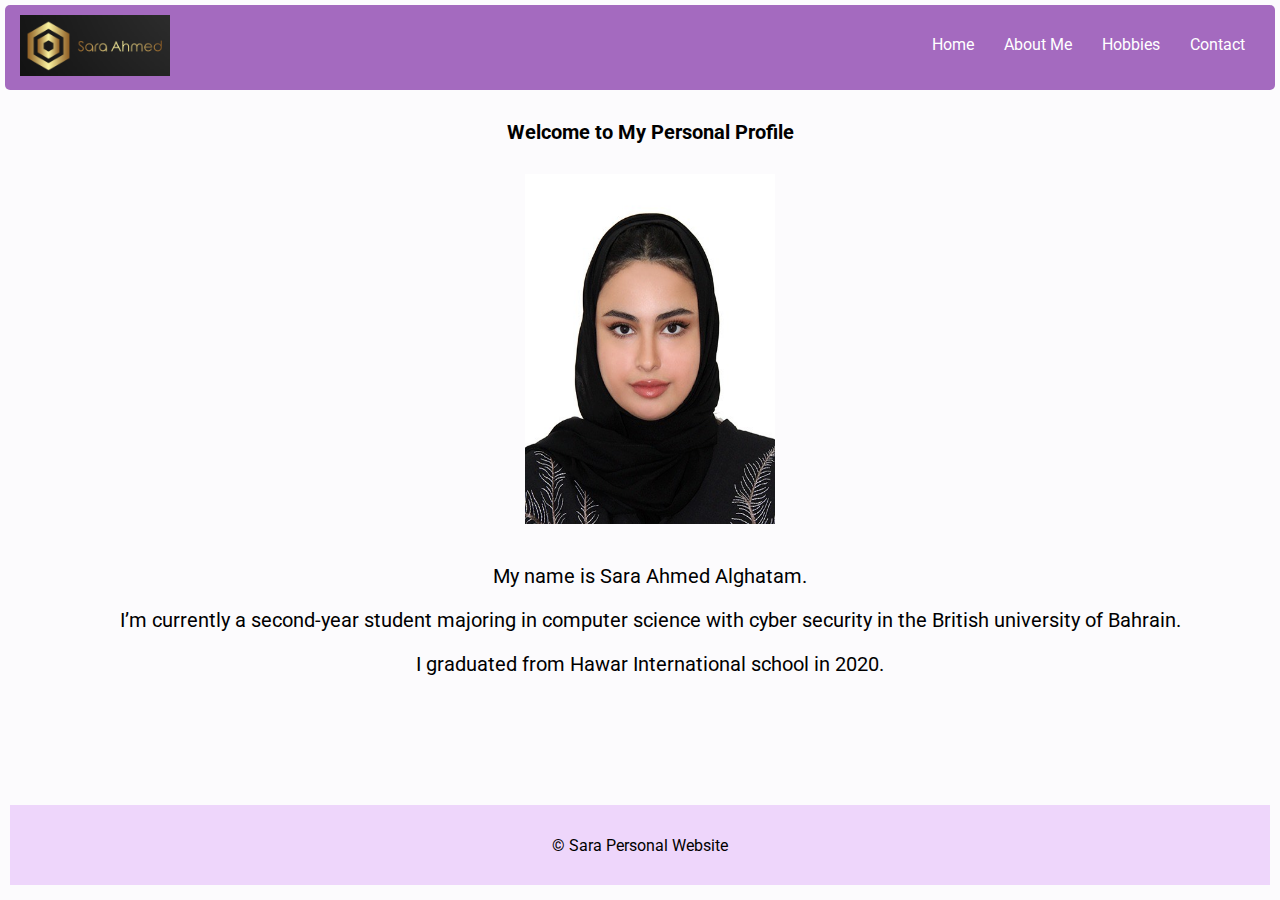
<file: index.html>
<!DOCTYPE html>
<html lang="en">
<head>
    <meta charset="UTF-8">
    <meta name="viewport" content="width=device-width, initial-scale=1">
    <link rel="stylesheet" type="text/css" href="styles.css" />
	<link rel="preconnect" href="https://fonts.googleapis.com">
<link rel="preconnect" href="https://fonts.gstatic.com" crossorigin>
<link href="https://fonts.googleapis.com/css2?family=Roboto:wght@300&display=swap" rel="stylesheet">
    <title>Personal Profile</title>
</head>
<body>
<div class="top-header">
    <a href="index.html" alt="logo" title="Company Logo" class="logo">
        <img src="images/logo.PNG" >
    </a>
    <nav class="nav-right">
                <a href="index.html">Home</a>
                <a href="aboutme.html">About Me</a>
                <a href="hobbies.html">Hobbies</a>
                <a href="contact.html">Contact</a>
    </nav>
</div>
<div class="main-section">

<section class="sub-header">
    <article ><strong>Welcome to My Personal Profile</strong></article>
</section>


    <section class="prof_img"> <img src="images/mypic.jpg" width="200" height="200" alt="profile image"></section>
    <section><p>My name is Sara Ahmed Alghatam.
        </p>
    <p>I’m currently a second-year student majoring in computer science with cyber security in the British
university of Bahrain.</p>
        <p> I graduated from Hawar International school in 2020.</p>
    </section>
</div>
<footer>
    <p>&copy; Sara Personal Website</p>
</footer>
</body>
</html>
</file>
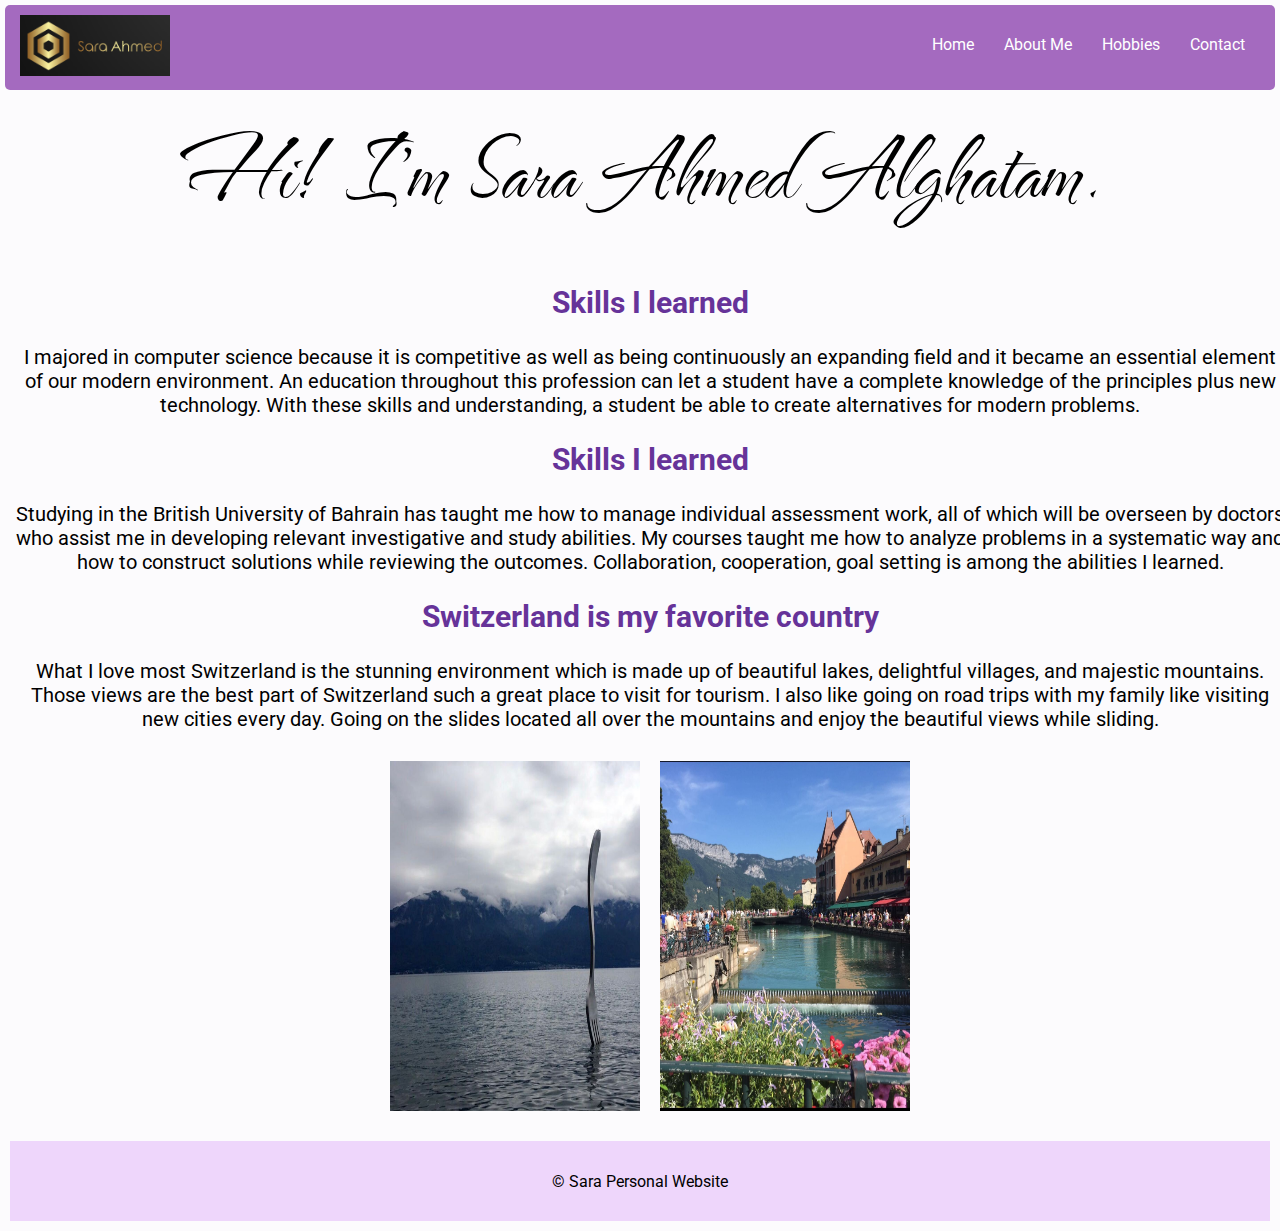
<file: aboutme.html>
<!DOCTYPE html>
<html lang="en">
<head>
    <meta charset="UTF-8">
    <meta name="viewport" content="width=device-width, initial-scale=1">
    <link rel="stylesheet" type="text/css" href="styles.css" />
	<link rel="preconnect" href="https://fonts.googleapis.com">
<link rel="preconnect" href="https://fonts.gstatic.com" crossorigin>
<link href="https://fonts.googleapis.com/css2?family=Roboto:wght@300&display=swap" rel="stylesheet">
<link rel="preconnect" href="https://fonts.googleapis.com">
<link href="https://fonts.googleapis.com/css2?family=Roboto:wght@300&family=The+Nautigal:wght@700&display=swap" rel="stylesheet">
    <title>Personal Profile</title>
</head>
<body>
<div class="top-header">
    <a href="index.html" alt="logo" title="Company Logo" class="logo">
        <img src="images/logo.PNG" alt="logo" >
    </a>
    <nav class="nav-right">
                <a href="index.html">Home</a>
                <a href="aboutme.html">About Me</a>
                <a href="hobbies.html">Hobbies</a>
                <a href="contact.html">Contact</a>
    </nav>
</div>
<section class="banner">Hi! I'm Sara Ahmed Alghatam.</section>
<div class="main-section">
        <h2>  <h2> Skills I learned</h2></h2>
		
		<p>I majored in computer science because it is competitive as well as being continuously an expanding field
		and it became an essential element of our modern environment. An education throughout this
		profession can let a student have a complete knowledge of the principles plus new technology. With
		these skills and understanding, a student be able to create alternatives for modern problems.</p>
        <h2> Skills I learned</h2>
		<p>Studying in the British University of Bahrain has taught me how to manage individual assessment work,
		all of which will be overseen by doctors who assist me in developing relevant investigative and study
		abilities. My courses taught me how to analyze problems in a systematic way and how to construct
		solutions while reviewing the outcomes. Collaboration, cooperation, goal setting is among the abilities
		I learned.</p>
		<h2>Switzerland is my favorite country</h2>
		<p>What I love most Switzerland is the stunning environment which is made up of beautiful lakes, delightful villages, and majestic mountains. Those views are the best part of Switzerland such a great place to visit for tourism. I also like going on road trips with my family like visiting new cities every day. Going on the slides located all over the mountains and enjoy the beautiful views while sliding.</p>
    </section>
	<section><img src="images/swit1.jpeg" width="100%"><img src="images/swit2.jpeg"></section>
</div>
<footer>
    <p>&copy; Sara Personal Website</p>
</footer>
</body>
</html>
</file>
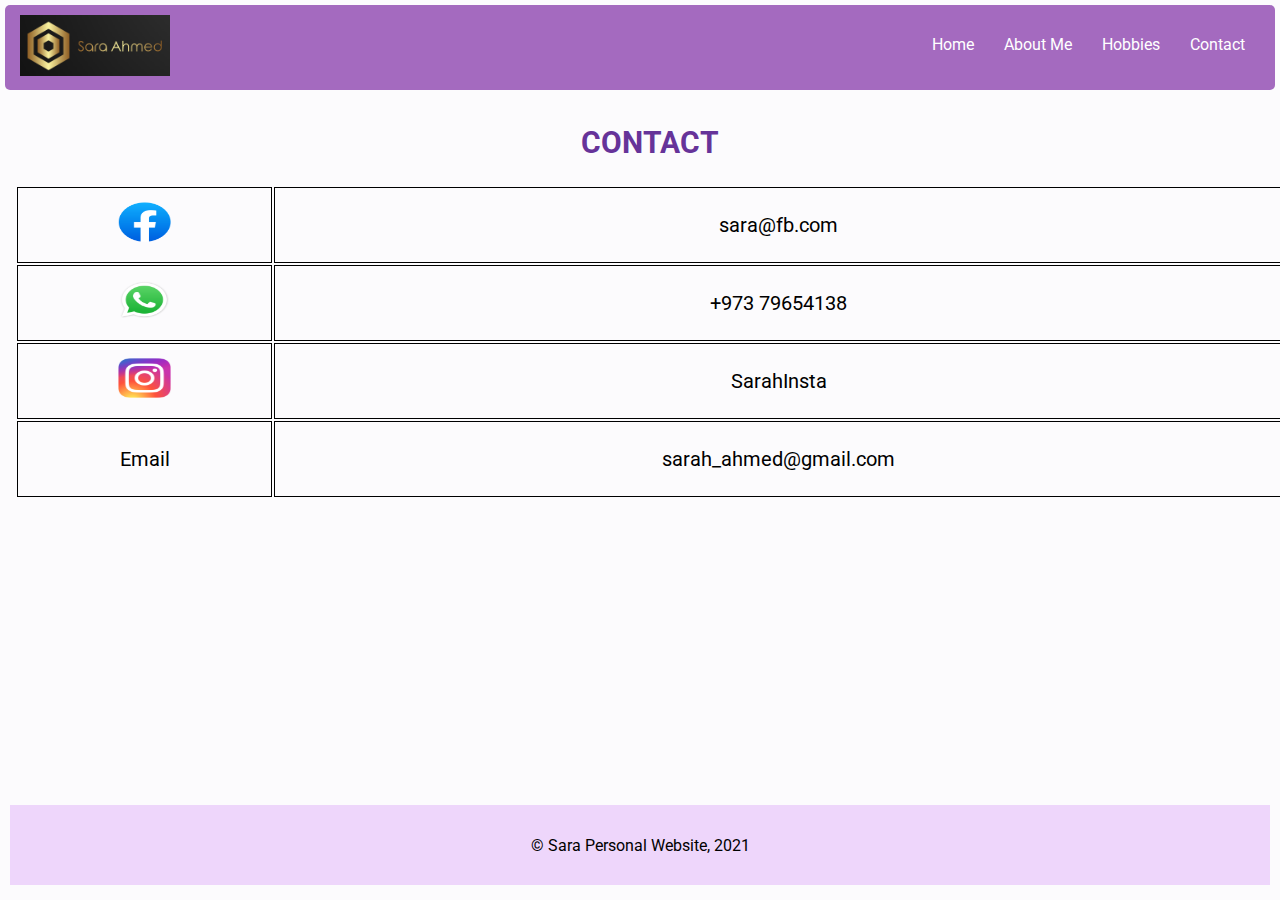
<file: contact.html>
<!DOCTYPE html>
<html lang="en">
<head>
    <meta charset="UTF-8">
    <meta name="viewport" content="width=device-width, initial-scale=1">
    <link rel="stylesheet" type="text/css" href="styles.css" />
	<link rel="preconnect" href="https://fonts.googleapis.com">
<link rel="preconnect" href="https://fonts.gstatic.com" crossorigin>
<link href="https://fonts.googleapis.com/css2?family=Roboto:wght@300&display=swap" rel="stylesheet">
<link rel="preconnect" href="https://fonts.googleapis.com">
<link href="https://fonts.googleapis.com/css2?family=Roboto:wght@300&family=The+Nautigal:wght@700&display=swap" rel="stylesheet">
    <title>Personal Profile</title>
</head>
<body>
<div class="top-header">
    <a href="index.html" alt="logo" title="Company Logo" class="logo">
        <img src="images/logo.PNG" alt="logo" >
    </a>
    <nav class="nav-right">
                <a href="index.html">Home</a>
                <a href="aboutme.html">About Me</a>
                <a href="hobbies.html">Hobbies</a>
                <a href="contact.html">Contact</a>
    </nav>
</div>
<div class="main-section">
        <h2>  <h2>CONTACT</h2></h2>
		<table>
		<tr><td><img src="images/fb.png" alt="fb logo" ></td><td><p>sara@fb.com</p></td></tr>
		<tr><td><img src="images/whatsapp.png" alt="whatsapp logo" ></td><td><p>+973 79654138</p></td></tr>
		<tr><td><img src="images/insta.png" alt="insta logo" ></td><td><p>SarahInsta</p></td></tr>
		<tr><td>Email</td><td><p>sarah_ahmed@gmail.com</p></td></tr>
		</table>	
</div>
<footer>
    <p>&copy; Sara Personal Website, 2021</p>
</footer>
</body>
</html>
</file>
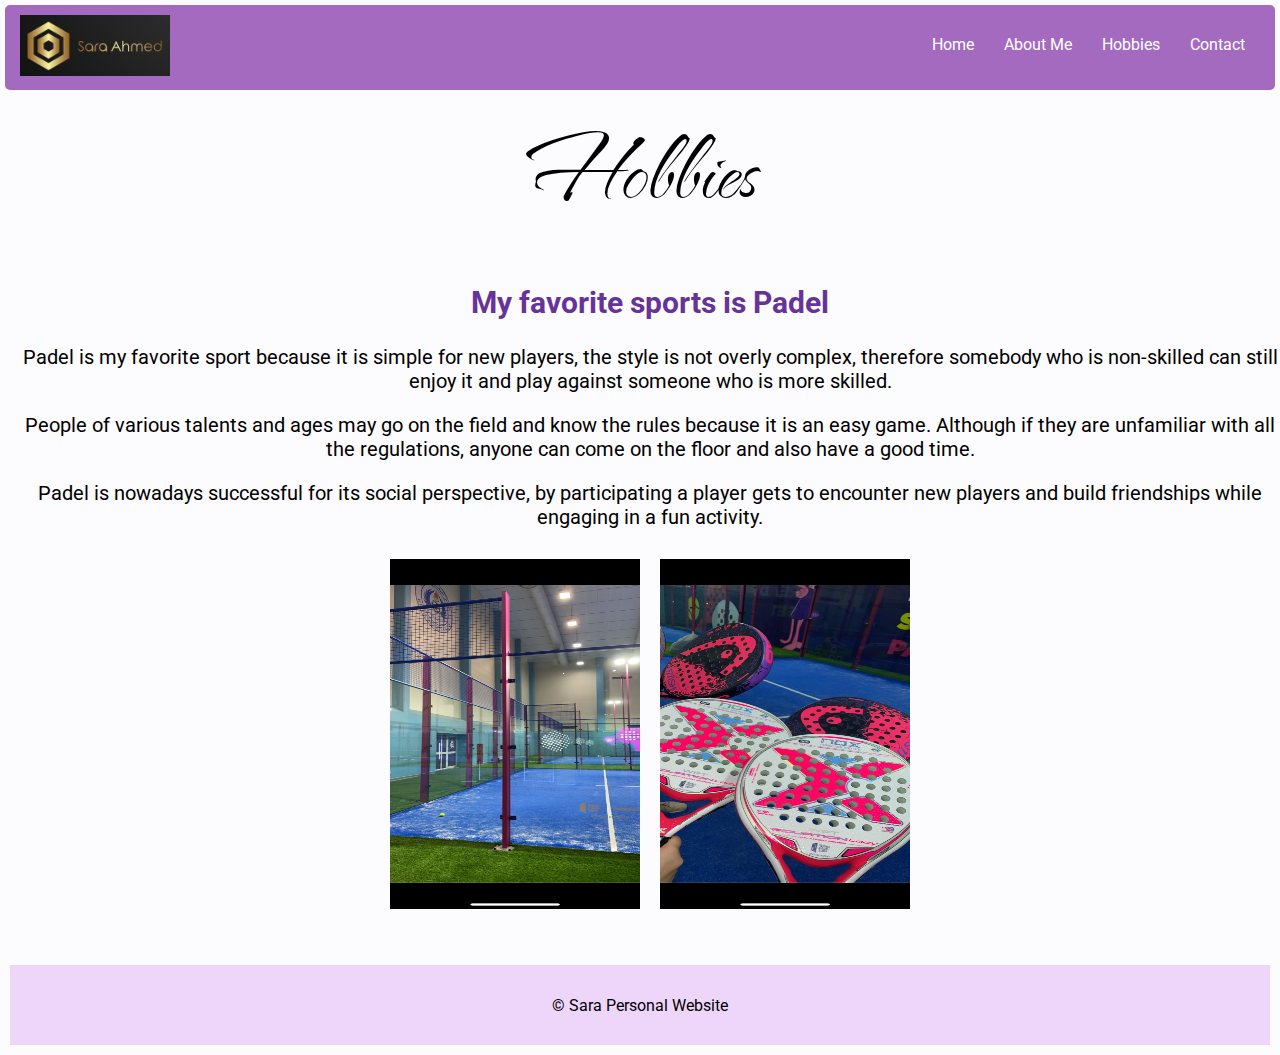
<file: hobbies.html>
<!DOCTYPE html>
<html lang="en">
<head>
    <meta charset="UTF-8">
    <meta name="viewport" content="width=device-width, initial-scale=1">
    <link rel="stylesheet" type="text/css" href="styles.css" />
	<link rel="preconnect" href="https://fonts.googleapis.com">
<link rel="preconnect" href="https://fonts.gstatic.com" crossorigin>
<link href="https://fonts.googleapis.com/css2?family=Roboto:wght@300&display=swap" rel="stylesheet">
<link rel="preconnect" href="https://fonts.googleapis.com">
<link href="https://fonts.googleapis.com/css2?family=Roboto:wght@300&family=The+Nautigal:wght@700&display=swap" rel="stylesheet">
    <title>Personal Profile</title>
</head>
<body>
<div class="top-header">
    <a href="index.html" alt="logo" title="Company Logo" class="logo">
        <img src="images/logo.PNG" alt="logo" >
    </a>
    <nav class="nav-right">
                <a href="index.html">Home</a>
                <a href="aboutme.html">About Me</a>
                <a href="hobbies.html">Hobbies</a>
                <a href="contact.html">Contact</a>
    </nav>
</div>
<section class="banner">Hobbies</section>
<div class="main-section">
        <h2>  <h2>My favorite sports is Padel</h2></h2>
		
		<p>Padel is my favorite sport because it is simple for new players, the style is not overly complex, therefore somebody who is non-skilled can still enjoy it and play against someone who is more skilled.</p>
      
		<p>People of various talents and ages may go on the field and know the rules because it is an easy game. Although if they are unfamiliar with all the regulations, anyone can come on the floor and also have a good time. </p>
	
		<p>Padel is nowadays successful for its social perspective, by participating a player gets to encounter new players and build friendships while engaging in a fun activity.</p>
    </section>
	<section><img src="images/padel1.jpeg"><img src="images/padel2.jpeg"></section>
</div>
<footer>
    <p>&copy; Sara Personal Website</p>
</footer>
</body>
</html>
</file>
<file: styles.css>
body {
    margin: 5px;
    font-family: 'Roboto', sans-serif;
    background: rgba(251, 250, 252, 0.76);
	height:100%;
	display:flex;
	flex-direction:column
	
}

.top-header {
    overflow: hidden;
    background-color: rgba(135,60,171,0.76);
    padding: 10px 15px;
	border-radius:5px;
	
}

.top-header nav a {
    float: left;
    color: white;
    text-align: center;
    padding: 15px;
    text-decoration: none;
    line-height: 30px;
    border-radius: 4px;
}

.top-header img{
    width: 150px;
}
.logo{
	padding:0;
}
.banner{
	font-family: 'The Nautigal', cursive;
	text-align:center;
	margin-top:20px;
	margin-bottom:20px;
	font-size:100px;
}
.contact-banner{
	width: 100%;
	text-align:center;
}
.contact-banner img{
	height: 220px;
    width: 70%;
    margin: 0 auto;
}
.main-section table img{
	height: 40px;
    width: 22%;
    margin: 0 auto;
	
}

header{
    text-align: center;
    font-size: 25px;
    font-weight: bold;
    color: #f1f1f1;

}

.sub-header{
	text-align:center;
	margin-bottom:20px;
	margin-top:20px;
}
.top-header a:hover {
    background-color: #ddd;
    color: black;
}

.nav-right {
    float: right;
}

.main-section{
	width:100%;
    padding: 10px;
	text-align:center;
	min-height: calc(100vh - 210px);
		font-size:20px;
}
.main-section section img{
	width:250px;
	height:350px;
	padding:10px

}
.prof_img{
	text-align:center;
    width: 100%;
	height:380px;
}


.content{
    float: left;
    width: 75%;
    margin-left:5% ;
    font-size: 18px;
    text-align: center;
    overflow: hidden;
}

footer {
    background-color:  rgba(219, 161, 248, 0.42);
    text-align: center;
	padding:15px;
	height: 50px;
	margin:5px;
}
table{
    width:100%;

}
tr {
    flex-wrap: wrap;
    width:100%;
}
td {
    box-sizing:border-box;
    text-align: center;
    padding: 5px;
    border: 1px solid black;
}
table thead td{
    font-weight: bold;
}

h2{
    color: rebeccapurple;
}

@media screen and (max-width: 560px){
	
	.main-section table img{
	height: 40px;
    width: 40%;
    margin: 0 auto;
}

.top-header img {
    width: 113px;
}

.top-header nav a {
    padding: 6px;
    font-size: 13px;
}
.main-section{
	font-size:15px;
}
.banner{

	font-size:50px;
}


}


@media screen and (max-width: 375px){
	
	.main-section table img{
	height: 40px;
    width: 40%;
    margin: 0 auto;
}

.top-header img {
    width: 113px;
}

.top-header nav a {
    padding: 6px;
    font-size: 12px;
}
.main-section{
	font-size:15px;
}

.banner{

	font-size:50px;
}

}
</file>
